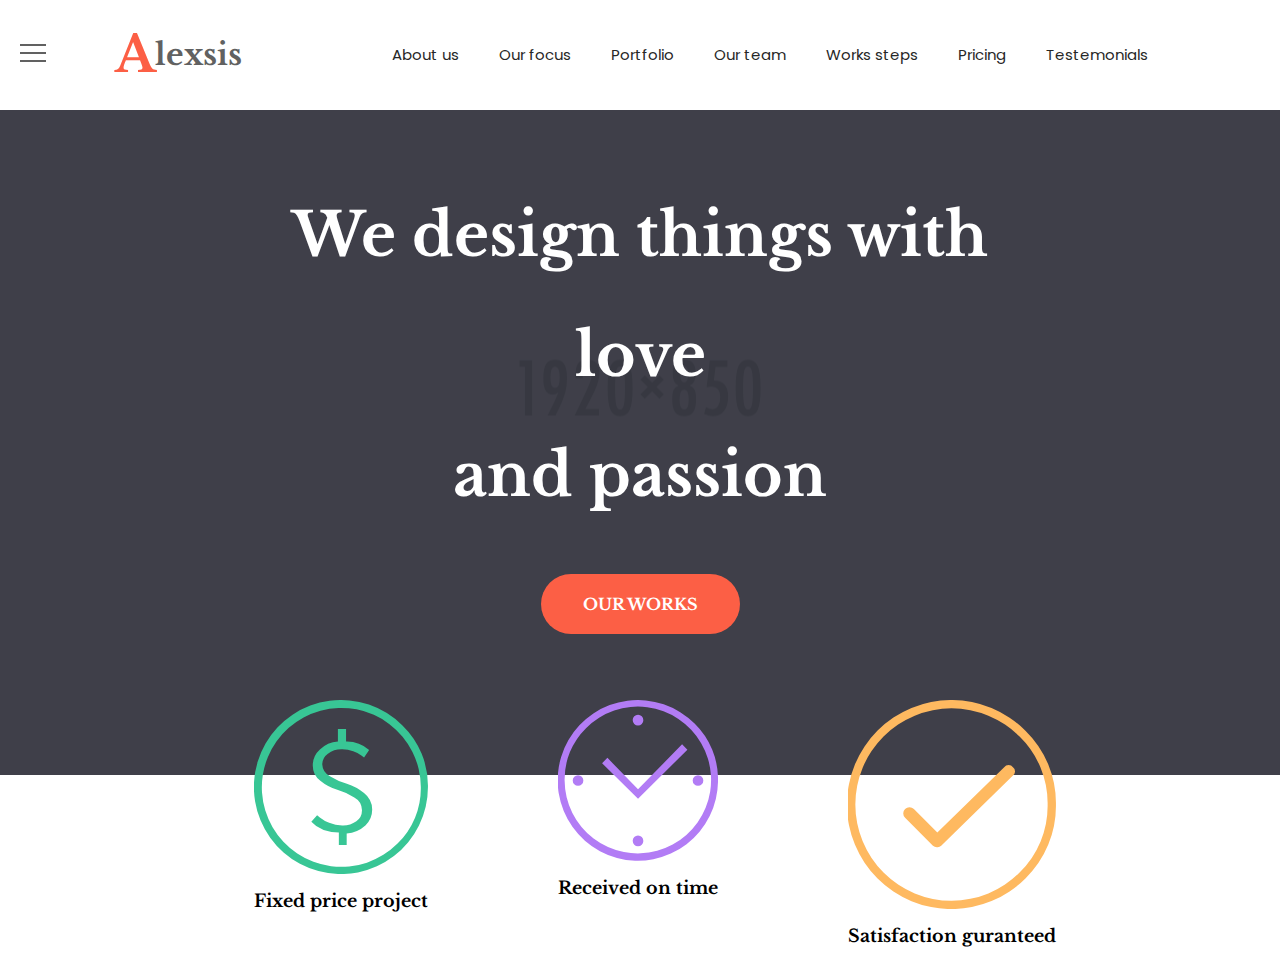
<file: index.html>
<!DOCTYPE html>
<html lang="en">
  <head>
    <meta charset="UTF-8" />
    <meta name="viewport" content="width=device-width, initial-scale=1.0" />
    <title>D&N</title>
    <link
      href="https://fonts.googleapis.com/css2?family=Libre+Baskerville&family=Poppins:wght@500&display=swap"
      rel="stylesheet"
    />
    <link rel="stylesheet" href="/normalize.css" />
    <link rel="stylesheet" href="style.css" />
  </head>
  <body>
    <!-- Header -->
    <header class="header">
      <div class="container">
        <div class="header_inner">
          <div class="header_logo">
            <div class="first_header_letter">
              <h1 class="first_header_letter_A">A</h1>
            </div>
            <div class="header_title_name">
              <h1>lexsis</h1>
            </div>
          </div>
          <div class="hamburger-menu">
            <input id="menu__toggle" type="checkbox" />
            <label class="menu__btn" for="menu__toggle">
              <span></span>
            </label>
            <ul class="menu__box">
              <li><a class="menu__item" href="#">About us</a></li>
              <li><a class="menu__item" href="#">Customers</a></li>
              <li><a class="menu__item" href="#">Pricing</a></li>
              <li><a class="menu__item" href="#">Feedback</a></li>
              <li><a class="menu__item" href="#">Content</a></li>
              <li><a class="menu__item" href="#">Testimony</a></li>
              <li><a class="menu__item" href="#">Our team</a></li>
              <li><a class="menu__item" href="#">Work steps</a></li>
            </ul>
          </div>
          <nav class="nav_header">
            <li><a class="nav_header_links" href="#">About us</a></li>
            <li><a class="nav_header_links" href="#">Our focus</a></li>
            <li><a class="nav_header_links" href="#">Portfolio</a></li>
            <li><a class="nav_header_links" href="#">Our team</a></li>
            <li><a class="nav_header_links" href="#">Works steps</a></li>
            <li><a class="nav_header_links" href="#">Pricing</a></li>
            <li><a class="nav_header_links" href="#">Testemonials</a></li>
            </div>
            
          </nav>
        </div>
      </div>
    </header>
    <!-- Header -->
    <!-- Div intro -->
    <main>
      <!-- First section -->
      <section class="first_section">
        <div class="container_intro">
          <div class="intro_header">
            <div class="intro_title">
              <h2 class="intro_title_h2">
                <p>We design things with love</p>
                <p>and passion</p>
              </h2>
            </div>
          </div>
          <div class="section_btn">
            <a href="" class="section_button">Our works</a>
          </div>
          <div class="wrapper">
            <div class="intro_items">
              <img src="/img/Intro_images/Itro_preferences/1.svg" alt="" />
              <div class="items_title">
                <h3>Fixed price project</h3>
              </div>
            </div>
            <div class="intro_items">
              <img src="/img/Intro_images/Itro_preferences/2.svg" alt="" />
              <div class="items_title">
                <h3>Received on time</h3>
              </div>
            </div>
            <div class="intro_items">
              <img src="/img/Intro_images/Itro_preferences/3.svg" alt="" />
              <div class="items_title">
                <h3>Satisfaction guranteed</h3>
              </div>
            </div>
          </div>
        </div>
      </section>
      <!-- /First section -->
    </main>
  </body>
</html>
</file>
<file: style.css>
/* Body */
body {
  font-size: 15px;
  font-family: "Libre Baskerville", serif, "Poppins", sans-serif;
  line-height: 2;
  margin: 0;
  padding: 0;
  box-sizing: border-box;
}
*,
::before,
::after {
  padding: 0;
  margin: 0;
}
li {
  list-style-type: none;
}
a {
  text-decoration: none;
}
.container {
  width: 100%;
  max-width: 1170px;
  margin: 0 100px;
}
.container_intro {
  width: 65vw;
  margin: 0 auto;
}
/* Header stylization */
header {
  width: 100%;
  background-color: #ffffff;
  position: fixed;
}
.header_inner {
  display: flex;
  justify-content: space-between;
  align-items: center;
}
.header_logo {
  padding: 15px;
  height: 80px;
  display: flex;
  align-items: center;
}
.first_header_letter_A {
  color: #fc5f45;
  font-size: 50px;
}
.header_title_name {
  color: #616161;
  font-size: 15px;
}
/* Navigation */
.nav_header {
  display: flex;
  justify-content: space-evenly;
  margin: 0 auto;
}
.nav_header_links {
  margin: 10px;
  padding: 10px;
  color: #272727;
  font-family: "Poppins", sans-serif;
  border-radius: 20px;
  font-size: 15px;
}

.nav_header_links:hover,
.nav_header_links:focus {
  opacity: 0.8;
  background-color: #fc5f45;
  transition: 0.2s linear;
}
/* Burger menu */
/* скрываем чекбокс */
#menu__toggle {
  opacity: 0;
}
/* стилизуем кнопку */
.menu__btn {
  display: flex; /* используем flex для центрирования содержимого */
  align-items: center; /* центрируем содержимое кнопки */
  position: fixed;
  top: 40px;
  left: 20px;
  width: 26px;
  height: 26px;
  cursor: pointer;
  z-index: 1;
}
/* добавляем "гамбургер" */
.menu__btn > span,
.menu__btn > span::before,
.menu__btn > span::after {
  display: block;
  position: absolute;
  width: 100%;
  height: 2px;
  background-color: #616161;
}
.menu__btn > span::before {
  content: "";
  top: -8px;
}
.menu__btn > span::after {
  content: "";
  top: 8px;
}
/* контейнер меню */
.menu__box {
  display: block;
  position: fixed;
  visibility: hidden;
  top: 100px;
  left: -100%;
  width: 200px;
  height: 100%;
  margin: 0;
  padding: 80px 0;
  list-style: none;
  text-align: center;
  background-color: #ffffff;
}
/* элементы меню */
.menu__item {
  display: block;
  padding: 12px 24px;
  color: #333;
  font-family: "Poppins", sans-serif;
  font-size: 15px;
  font-weight: 600;
  text-decoration: none;
}
.menu__item:hover {
  background-color: #cfd8dc;
}
#menu__toggle:checked ~ .menu__btn > span {
  transform: rotate(45deg);
}
#menu__toggle:checked ~ .menu__btn > span::before {
  top: 0;
  transform: rotate(0);
}
#menu__toggle:checked ~ .menu__btn > span::after {
  top: 0;
  transform: rotate(90deg);
}
#menu__toggle:checked ~ .menu__box {
  visibility: visible;
  left: 0;
}
/*First section */
.first_section {
  background-image: url("/img/Intro_images/background-image2.png");
  background-position: center;
  background-repeat: no-repeat;
  width: 100%;
  height: 775px;
  text-align: center;
}
.intro_title {
  padding-top: 175px;
}
.intro_title_h2 {
  font-size: 60px;
  color: #ffffff;
  font-weight: bold;
  width: 100%;
}
.section_btn {
  padding-top: 53px;
}
.section_button {
  text-transform: uppercase;
  color: #ffffff;
  font-size: 16px;
  font-weight: bold;
  background-color: #fc5f45;
  padding: 20px 42px;
  border-radius: 30px;
}
.section_button:hover {
  background-color: #180101;
}
/* Section items */
.section_items {
  padding-top: 80px;
  text-transform: uppercase;
  text-align: center;
}
.wrapper {
  display: flex;
  justify-content: space-between;
}

.intro_items {
  padding-top: 80px;
  display: flex;
  flex-direction: column;
  padding-left: 30px;
}
.items_title {
  padding-top: 10px;
}

/* Media query */
@media screen and (max-width: 720px) {
  .nav_header_links {
    display: none;
  }
  .header_logo {
    margin: 0 auto;
  }
  .menu__box {
    display: block;
    position: -ms-page;
    visibility: hidden;
    top: 100px;
    left: -100%;
    width: 150px;
    height: 50%;
    margin: 0;
    padding: 80px 0;
    list-style: none;
    text-align: center;
    background-color: #ffffff;
    transition: linear 0.2s;
  }
  .menu__item {
    display: block;
    padding: 3px 6px;
    color: #333;
    font-family: "Poppins", sans-serif;
    font-size: 12px;
    font-weight: 700;
    text-decoration: none;
  }
  .menu__btn {
    display: flex; /* используем flex для центрирования содержимого */
    align-items: center; /* центрируем содержимое кнопки */
    position: fixed;
    top: 40px;
    left: 20px;
    width: 26px;
    height: 26px;
    cursor: pointer;
    z-index: 1;
  }
}
</file>
